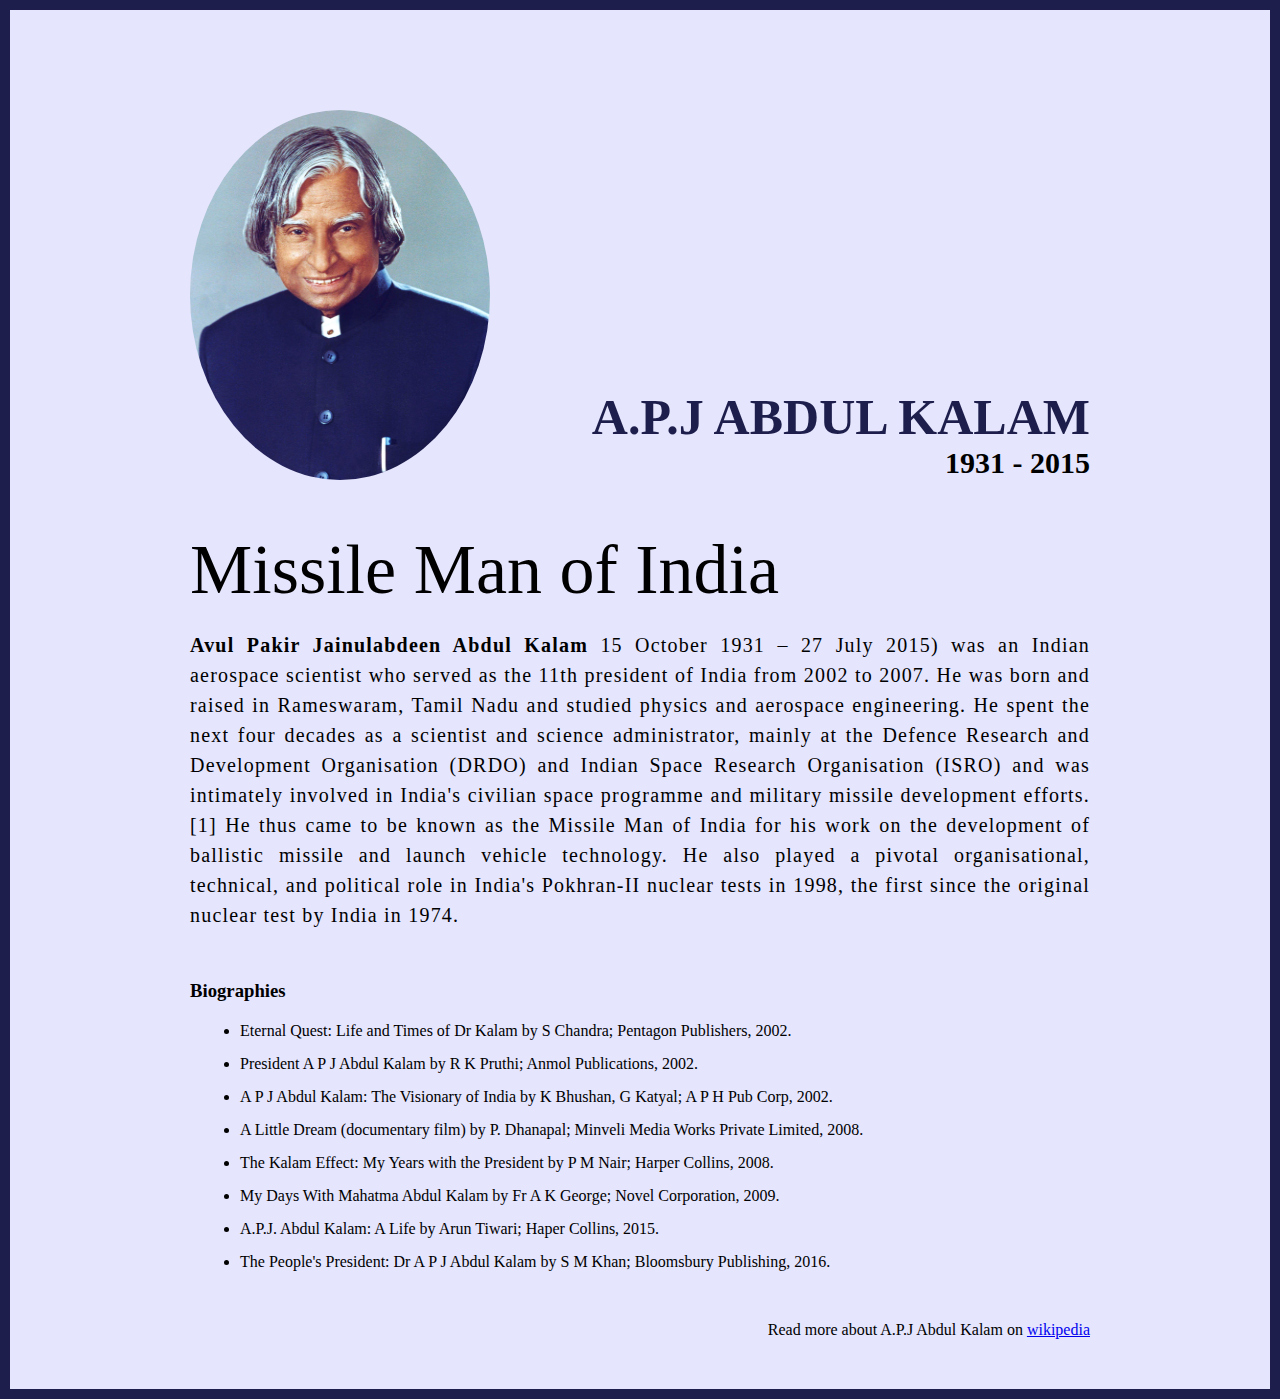
<file: 01-Project/index.html>
<!DOCTYPE html>
<html lang="en">
<head>
    <meta charset="UTF-8">
    <meta name="viewport" content="width=<device-width>, initial-scale=1.0">
    <title>Document</title>
    <link rel="stylesheet" href="style.css">
</head>
<body>
    <div class="container">
        <div class="content">
            <section class="topContent">
                <div class="imageContent">
                    <img src="./images/apj.jpg" alt="A.P.J Abdul Kalam">
                </div>
                <div>
                    <h1>A.P.J Abdul Kalam</h1>
                    <h4>1931 - 2015</h4>
                </div>
            </section>
            <section class="aboutSection">
                <h2>Missile Man of India</h2>
                <p>
                    <b>Avul Pakir Jainulabdeen Abdul Kalam</b> 15 October 1931 – 27 July
                    2015) was an Indian aerospace scientist who served as the 11th
                    president of India from 2002 to 2007. He was born and raised in
                    Rameswaram, Tamil Nadu and studied physics and aerospace
                    engineering. He spent the next four decades as a scientist and
                    science administrator, mainly at the Defence Research and
                    Development Organisation (DRDO) and Indian Space Research
                    Organisation (ISRO) and was intimately involved in India's civilian
                    space programme and military missile development efforts.[1] He thus
                    came to be known as the Missile Man of India for his work on the
                    development of ballistic missile and launch vehicle
                    technology. He also played a pivotal organisational,
                    technical, and political role in India's Pokhran-II nuclear tests in
                    1998, the first since the original nuclear test by India in 1974.
                  </p>
            </section>
            <section class="bioSection">
                <h3>Biographies</h3>
                <ul>
                    <li>Eternal Quest: Life and Times of Dr Kalam by S Chandra; Pentagon
                        Publishers, 2002.</li>
                    <li>President A P J Abdul Kalam by R K Pruthi; Anmol Publications,
                        2002.</li>
                    <li>A P J Abdul Kalam: The Visionary of India by K Bhushan, G Katyal;
                        A P H Pub Corp, 2002.</li>
                    <li>A Little Dream (documentary film) by P. Dhanapal; Minveli Media
                        Works Private Limited, 2008.</li>
                    <li>The Kalam Effect: My Years with the President by P M Nair; Harper
                        Collins, 2008.</li>
                    <li>My Days With Mahatma Abdul Kalam by Fr A K George; Novel
                        Corporation, 2009.</li>
                    <li>A.P.J. Abdul Kalam: A Life by Arun Tiwari; Haper Collins, 2015.
                    </li>
                    <li>The People's President: Dr A P J Abdul Kalam by S M Khan;
                        Bloomsbury Publishing, 2016.</li>
                </ul>
            </section>
            <footer>
                <p>Read more about A.P.J Abdul Kalam on <a href="https://en.wikipedia.org/wiki/A._P._J._Abdul_Kalam">wikipedia</a></p>
            </footer>
        </div>
    </div>
</body>
</html>
</file>
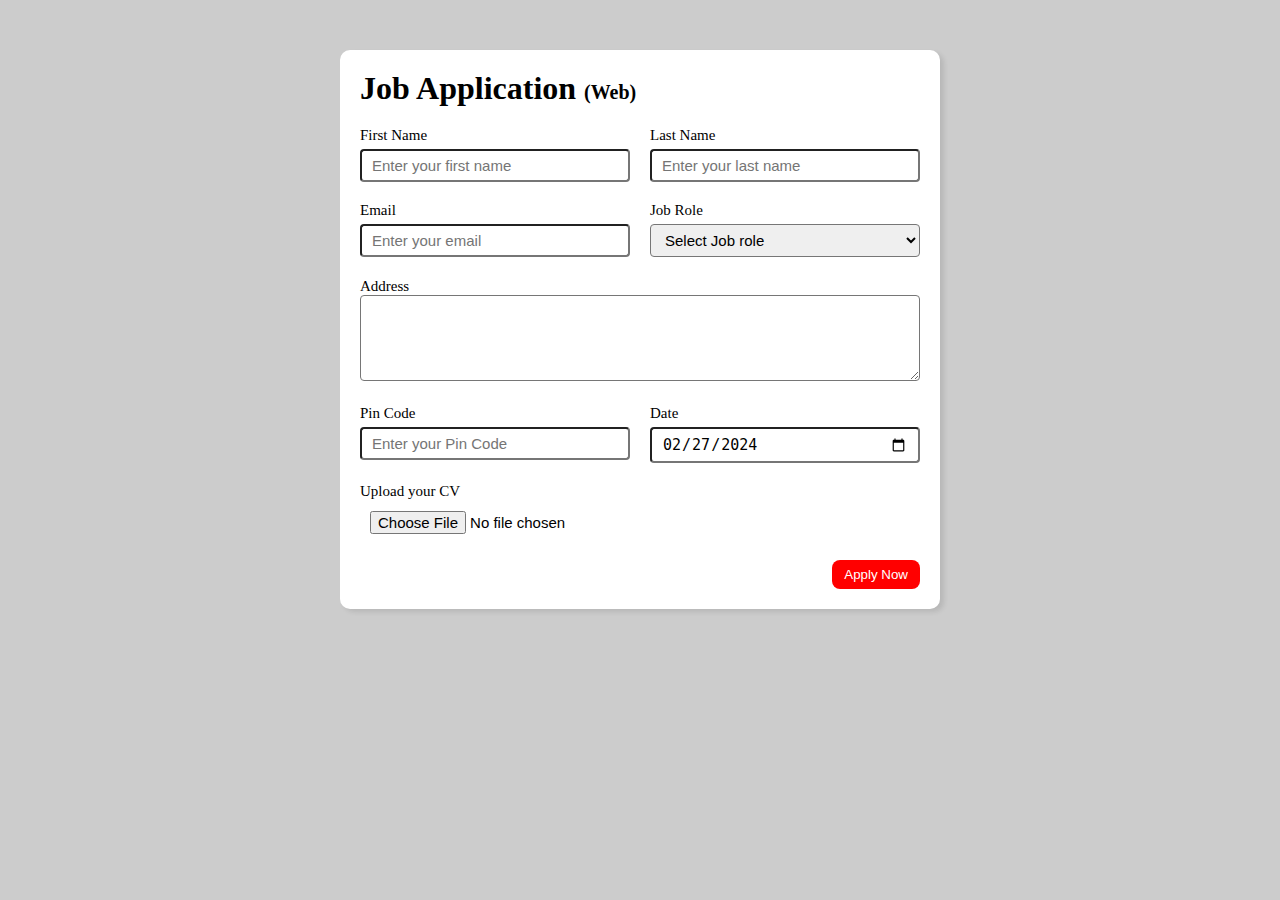
<file: 02-Project/index.html>
<!DOCTYPE html>
<html lang="en">
  <head>
    <meta charset="UTF-8" />
    <meta name="viewport" content="width=device-width, initial-scale=1.0" />
    <link rel="stylesheet" href="style.css" />
    <title>Job Form</title>
  </head>
  <body>
    <div class="container">
      <div class="applyBox">
        <h1>Job Application <span class="small">(Web)</span></h1>
        <form>
          <div class="formContainer">
            <div class="formControl">
              <label for="firstName">First Name</label>
              <input
                type="text"
                id="firstName"
                name="firstName"
                placeholder="Enter your first name"
              />
            </div>
            <div class="formControl">
              <label for="lastName">Last Name</label>
              <input
                type="text"
                id="lastName"
                name="lastName"
                placeholder="Enter your last name"
              />
            </div>
            <div class="formControl">
              <label for="email">Email</label>
              <input
                type="email"
                id="email"
                name="email"
                placeholder="Enter your email"
              />
            </div>
            <div class="formControl">
              <label for="role">Job Role</label>
              <select name="role" id="role">
                <option value="">Select Job role</option>
                <option value="frontend">Front End Developer</option>
                <option value="backend">Back End Developer</option>
                <option value="fullstack">Full Stack Developer</option>
                <option value="uiux">UI/UX Developer</option>
              </select>
            </div>
            <div class="textAreaControl">
                <label for="address">Address</label>
                <textarea name="address" id="address" cols="50" rows="4"></textarea>
            </div>
            <div class="formControl">
                <label for="pincode">Pin Code</label>
                <input type="number" id="pincode" name="pincode" placeholder="Enter your Pin Code">
            </div>
            <div class="formControl">
                <label for="date">Date</label>
                <input value="2024-02-27" type="date" id="date" name="date">
            </div>
            <div class="formControl">
                <label for="upload">Upload your CV</label>
                <input type="file" name="upload" id="upload">
            </div>
          </div>
          <div class="buttonContainer">
            <button type="submit">Apply Now</button>
          </div>
        </form>
      </div>
    </div>
  </body>
</html>
</file>
<file: 01-Project/style.css>
*{
    margin: 0;
    padding: 0;
    box-sizing: border-box;
}

.container{
    background-color: #e5e5fd;
    min-height: 100vh;
    border: 10px solid #1d1e4c;
}

.content{
    max-width: 900px;
    margin: 0 auto;
}

.topContent{
    margin-top: 100px;
    display: flex;
    justify-content: space-between;
    align-items: flex-end;
}

.topContent h1{
    font-size: 50px;
    font-weight: bold;
    color: #1d1e4c;
    text-transform: uppercase;
}

.topContent h4{
    font-size: 30px;
    text-align: end;
}

.imageContent{
    border-radius: 50%;
    overflow: hidden;
}

.imageContent , img{
    height: 370px;
    width: 300px;
}

.aboutSection{
    margin-top: 50px;
}

.aboutSection h2{
    margin-bottom: 20px;
    font-size: 70px;
    font-weight: 400;
}

.aboutSection p{
    font-size: 20px;
    line-height: 30px;
    letter-spacing: 1.2px;
    text-align: justify;
}

.bioSection{
    margin: 50px 0;
}

.bioSection h3{
    margin-bottom: 20px;
}

.bioSection ul{
    margin-left: 50px;
}

.bioSection li{
    margin-top: 15px;
}

footer{
    margin: 50px 0;
}

footer p{
    text-align: end;
}
</file>
<file: 02-Project/style.css>
*{
    margin: 0;
    padding: 0;
    box-sizing: border-box;
}

body{
    background-color: #ccc;
}

.container{
    max-width: 900px;
    margin: 0 auto;
}

.applyBox{
    max-width: 600px;
    padding: 20px;
    background-color: white;
    margin: 0 auto;
    margin-top: 50px;
    box-shadow: 4px 3px 5px rgba(1, 1, 1, 0.1);
    border-radius: 10px;
}

.small{
    font-size: 20px;
}

.formContainer{
    margin-top: 20px;
    display: grid;
    grid-template-columns: repeat(auto-fit, minmax(200px, 1fr));
    gap: 20px;
}

.formControl{
    display: flex;
    flex-direction: column;
}

label{
    font-size: 15px;
    margin-bottom: 5px;
}

input,
select,
textarea{
    padding: 6px 10px;
    border: 1p solid #ccc;
    border-radius: 4px;
    font-size: 15px;
}

input:focus {
    outline-color: red;
  }
  
  .buttonContainer {
    display: flex;
    justify-content: flex-end;
    margin-top: 20px;
  }
  button {
    background-color: red;
    border: transparent solid 2px;
    padding: 5px 10px;
    color: white;
    border-radius: 8px;
    transition: 0.3s ease-in;
  }
  button:hover {
    background-color: #ccc;
    border: 2px solid red;
    color: black;
    transition: 0.3s ease-out;
    cursor: pointer;
  }
  .textAreaControl {
    grid-column: 1 / span 2;
  }
  .textAreaControl textarea {
    width: 100%;
  }
  
  @media (max-width: 460px) {
    .textAreaControl {
      grid-column: 1 / span 1;
    }
  } ;
</file>
